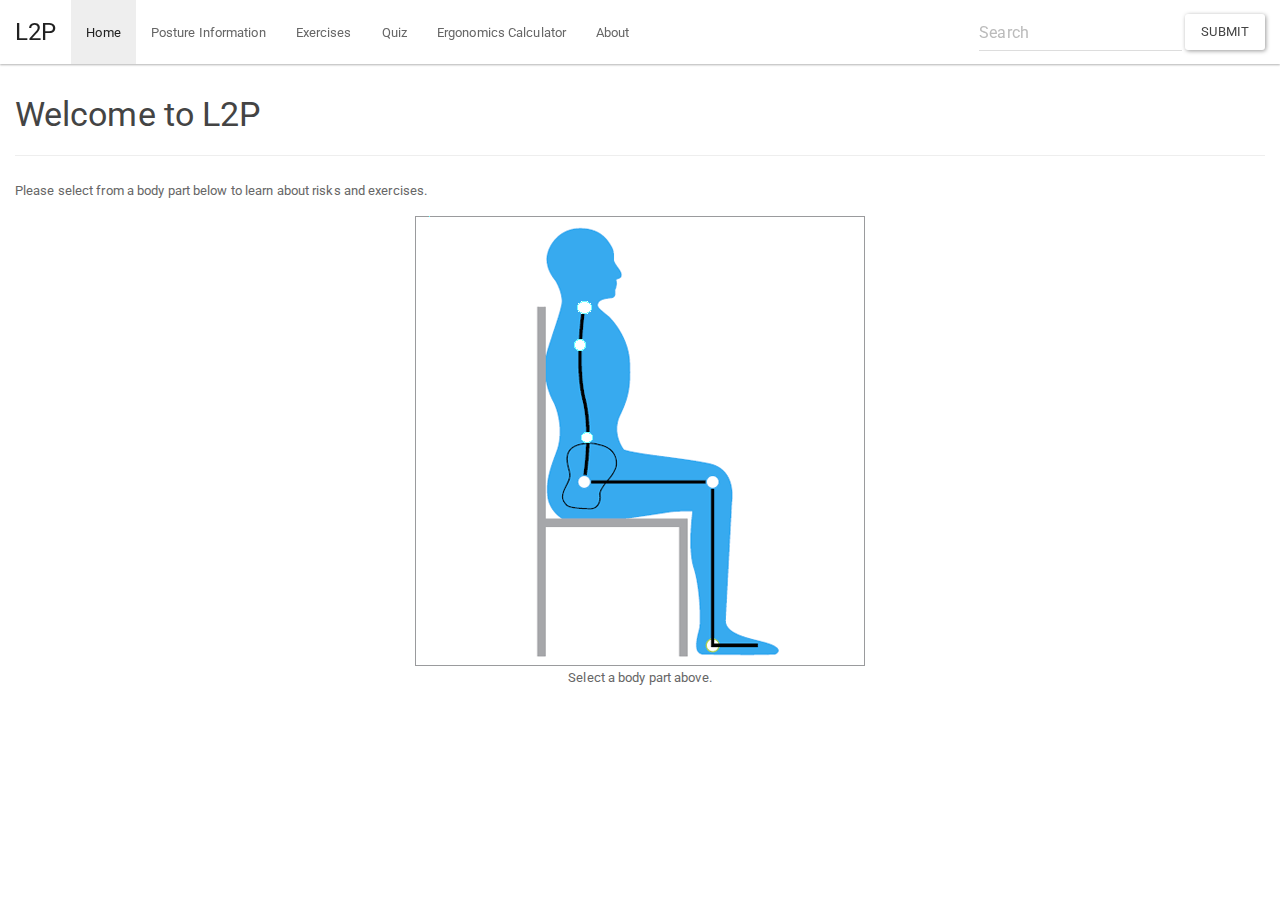
<file: index.html>
<!DOCTYPE html>
<!-- saved from url=(0029)https://bootswatch.com/paper/ -->
<html lang="en"><head><meta http-equiv="Content-Type" content="text/html; charset=UTF-8">
    <meta charset="utf-8">
    <title>L2P</title>
    <meta name="viewport" content="width=device-width, initial-scale=1">
    <meta http-equiv="X-UA-Compatible" content="IE=edge">
    <link rel="stylesheet" href="./index_files/bootstrap.css" media="screen">
    <link rel="stylesheet" href="./index_files/custom.min.css">
    <!-- HTML5 shim and Respond.js IE8 support of HTML5 elements and media queries -->
    <!--[if lt IE 9]>
      <script src="../bower_components/html5shiv/dist/html5shiv.js"></script>
      <script src="../bower_components/respond/dest/respond.min.js"></script>
    <![endif]-->
    
    
    <script>
    function writeText(txt) {
        document.getElementById("bodypart_desc").innerHTML = txt;
    }
    
    </script>
    
    
  </head>

  <body>
  <nav class="navbar navbar-default navbar-fixed-top">
 <div class="container-fluid">
    <!-- Brand and toggle get grouped for better mobile display -->
    <div class="navbar-header">
      <button type="button" class="navbar-toggle collapsed" data-toggle="collapse" data-target="#bs-example-navbar-collapse-1" aria-expanded="false">
        <span class="sr-only">Toggle navigation</span>
        <span class="icon-bar"></span>
        <span class="icon-bar"></span>
        <span class="icon-bar"></span>
      </button>
      <a class="navbar-brand" href="#">L2P</a>
    </div>

    <!-- Collect the nav links, forms, and other content for toggling -->
    <div class="collapse navbar-collapse" id="bs-example-navbar-collapse-1">
      <ul class="nav navbar-nav">
        <li class="active"><a href="#">Home<span class="sr-only">(current)</span></a></li>
        <li><a href="info.html">Posture Information</a></li>    
        <li><a href='exercises.html'>Exercises</a></li>
        <li><a href="quiz.html">Quiz</a></li>
        <li><a href="calculator.html">Ergonomics Calculator</a></li>
        <li><a href="about.html">About</a></li>
      </ul>
      <form class="navbar-form navbar-right" role="search" action="index.html">
        <div class="form-group">
          <input type="text" class="form-control" placeholder="Search" name="search">
        </div>
        <button type="submit" class="btn btn-default">Submit</button>
      </form>
    </div><!-- /.navbar-collapse -->
  </div><!-- /.container-fluid -->
</nav>



<!-- Page content -->
<div class="container-fluid">

  <div class="page-header">
    <h3>Welcome to L2P</h>
  </div>
    <p>Please select from a body part below to learn about risks and exercises.</p>
  
    <div>
    <img src="goodposture.jpg" class="img-responsive center-block" alt="Posture" usemap="#posturemap">

      <map name="posturemap">
      <area shape="circle" coords="168,89,15" href="info.html#neck" alt="Neck" onmouseout="writeText('Select a body part above.')" onmouseover="writeText('Neck')" >
      <area shape="circle" coords="164,128,15" href="info.html#upperspine" alt="Upper Spine" onmouseout="writeText('Select a body part above.')" onmouseover="writeText('Upper Spine')" >
      <area shape="circle" coords="171,221,15" href="info.html#lowerspine" alt="Lower Spine" onmouseout="writeText('Select a body part above.')" onmouseover="writeText('Lower Spine')" >
      <area shape="circle" coords="170,266,15" href="info.html#pelvis" alt="Pelvis" onmouseout="writeText('Select a body part above.')" onmouseover="writeText('Pelvis')" >
      <area shape="circle" coords="298,266,15" href="info.html#knees" alt="Knee" onmouseout="writeText('Select a body part above.')" onmouseover="writeText('Knee')" >
      <area shape="circle" coords="298,432,15" href="info.html#feet" alt="Foot" onmouseout="writeText('Select a body part above.')" onmouseover="writeText('Foot')" >
      </map>
    </div>
<p align="center" id="bodypart_desc">Select a body part above.</p>
</div>



  <script src="./index_files/jquery-1.10.2.min.js"></script>
  <script src="./index_files/bootstrap.min.js"></script>
  <script src="./index_files/custom.js"></script>
  </body></html>
</file>
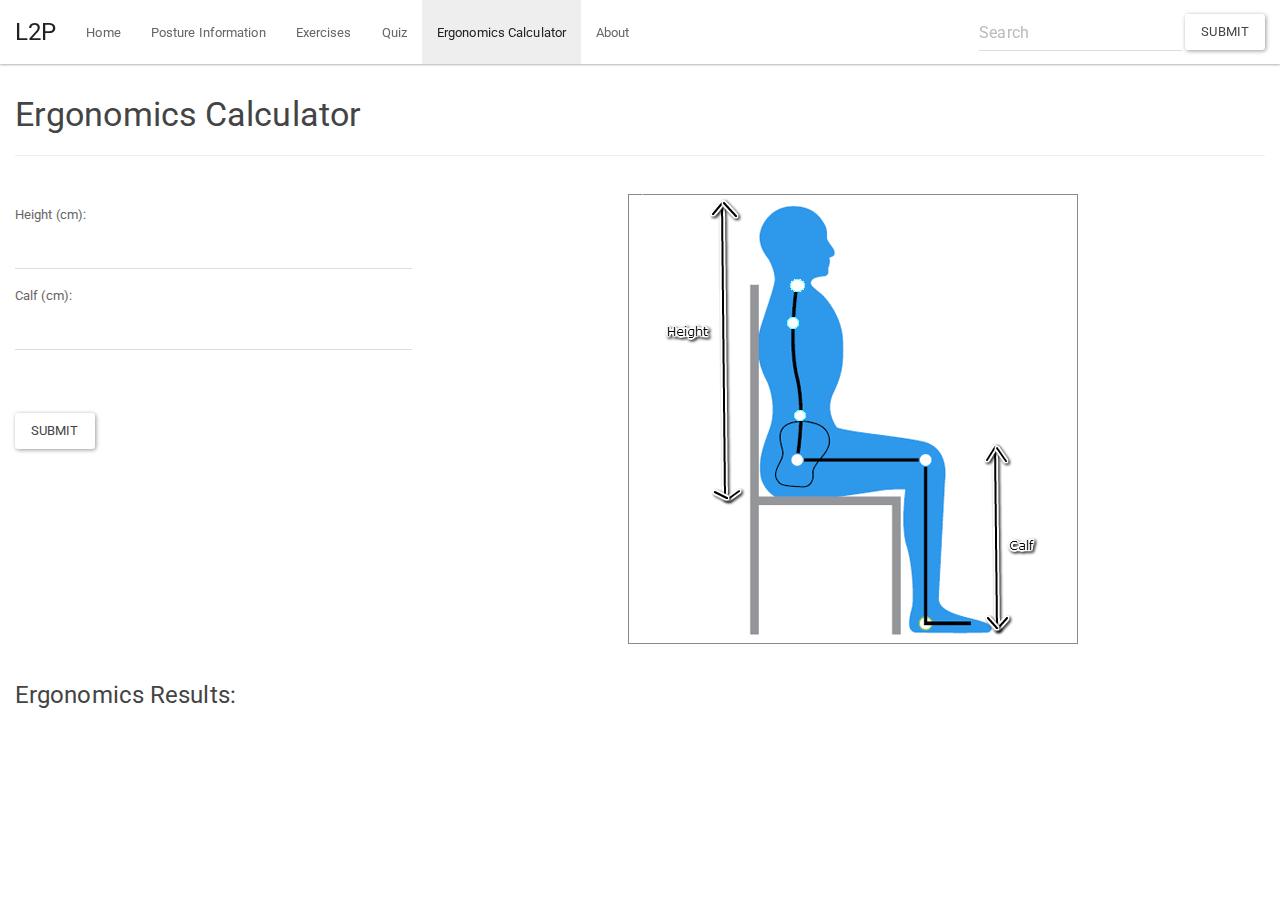
<file: calculator.html>
<!DOCTYPE html>
<!-- saved from url=(0029)https://bootswatch.com/paper/ -->
<html lang="en"><head><meta http-equiv="Content-Type" content="text/html; charset=UTF-8">
    <meta charset="utf-8">
    <title>L2P</title>
    <meta name="viewport" content="width=device-width, initial-scale=1">
    <meta http-equiv="X-UA-Compatible" content="IE=edge">
    <link rel="stylesheet" href="./index_files/bootstrap.css" media="screen">
    <link rel="stylesheet" href="./index_files/custom.min.css">
    <!-- HTML5 shim and Respond.js IE8 support of HTML5 elements and media queries -->
    <!--[if lt IE 9]>
      <script src="../bower_components/html5shiv/dist/html5shiv.js"></script>
      <script src="../bower_components/respond/dest/respond.min.js"></script>
    <![endif]-->

  </head>
  <body>
  <nav class="navbar navbar-default navbar-fixed-top">
   <div class="container-fluid">
      <!-- Brand and toggle get grouped for better mobile display -->
      <div class="navbar-header">
        <button type="button" class="navbar-toggle collapsed" data-toggle="collapse" data-target="#bs-example-navbar-collapse-1" aria-expanded="false">
          <span class="sr-only">Toggle navigation</span>
          <span class="icon-bar"></span>
          <span class="icon-bar"></span>
          <span class="icon-bar"></span>
        </button>
        <a class="navbar-brand" href="#">L2P</a>
      </div>

      <!-- Collect the nav links, forms, and other content for toggling -->
      <div class="collapse navbar-collapse" id="bs-example-navbar-collapse-1">
        <ul class="nav navbar-nav">
          <li><a href="index.html">Home</a></li>  
          <li><a href="info.html">Posture Information</a></li>
          <li><a href="exercises.html">Exercises</a></li>  
          <li><a href="quiz.html">Quiz</a></li>
          <li class="active"><a href="#">Ergonomics Calculator<span class="sr-only">(current)</span></a></li>      
          <li><a href="about.html">About</a></li>
        </ul>
        <form class="navbar-form navbar-right" role="search">
          <div class="form-group">
            <input type="text" class="form-control" placeholder="Search">
          </div>
          <button type="submit" class="btn btn-default">Submit</button>
        </form>
      </div><!-- /.navbar-collapse -->
    </div><!-- /.container-fluid -->
  </nav>


  <div class="container-fluid" id="quiz">
    <div class="page-header">
    <h3>Ergonomics Calculator</h>
  </div>
    <div class="row">
      <div class="col-sm-4">
        <br>
        <form role="form">
          <div class="form-group">
            <label >Height (cm):</label>
            <input type="number" class="form-control" id="height">
          </div>
          <div class="form-group">
            <label >Calf (cm):</label>
            <input type="number" class="form-control" id="calf">
          </div>
          
          <br>
          <br>
          <button type="button" class="btn btn-default" onclick="checkResults(document.getElementById('calf').value,document.getElementById('height').value)">Submit</button>
        </form> 
        <br>

      </div>
        <div class="col-sm-8">
            <img src="goodpostureexplained.png" class="img-responsive center-block" alt="Posture">
        </div>
    </div>
      <div>
        <h4>Ergonomics Results:</h4>
        <p id="results"></p>
      </div>
  </div>

  <script>
    function checkResults(calf,height){
        calf = parseInt(calf) * 0.7;
        height = calf + parseInt(height) - 10;
        var total = calf + height - 30;
        document.getElementById('results').innerHTML = "Your seat height should be at approximately " + calf + "cm for your calf length.  Ensure that your back rest is at at least " + height + "cm to support your back.  Your desk and arm position should be approximately " + total + "cm above the ground.";
    }
    
  </script>


  <script src="./index_files/jquery-1.10.2.min.js"></script>
  <script src="./index_files/bootstrap.min.js"></script>
  <script src="./index_files/custom.js"></script>
  </body></html>
</file>
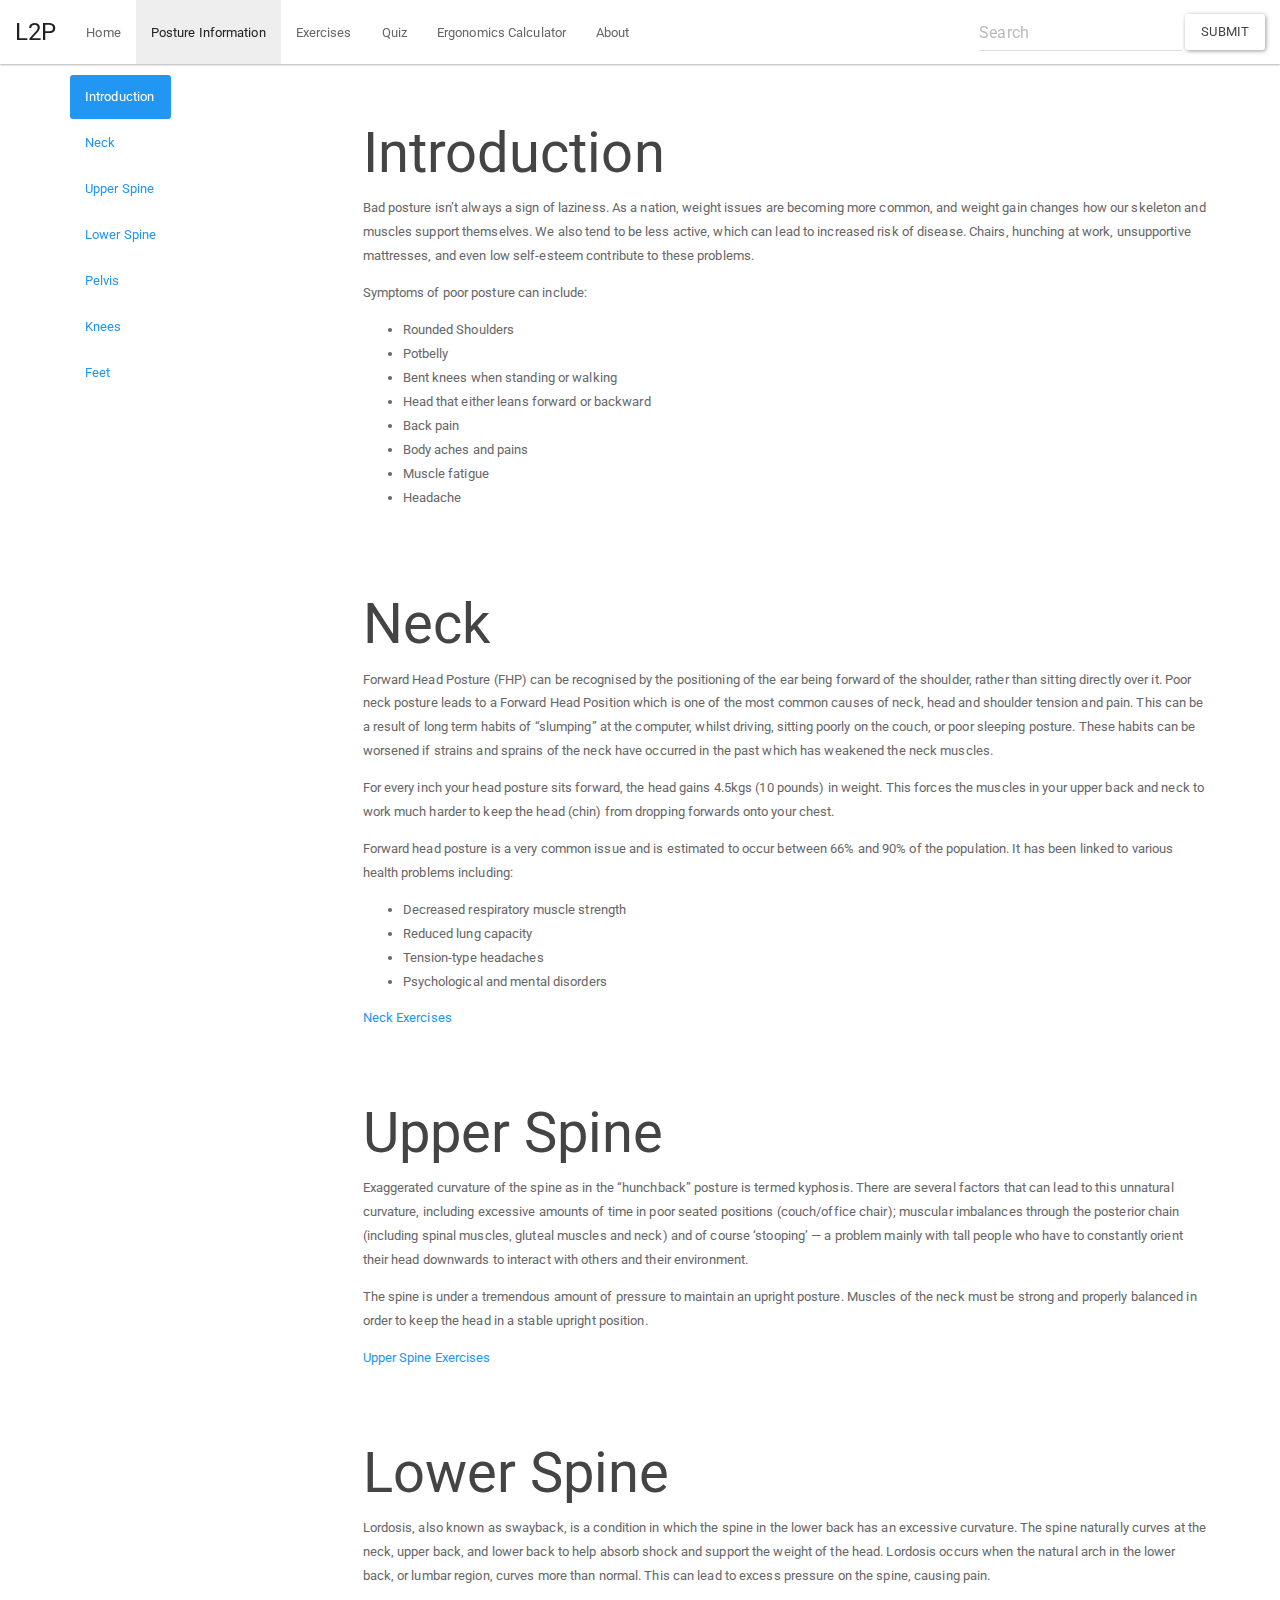
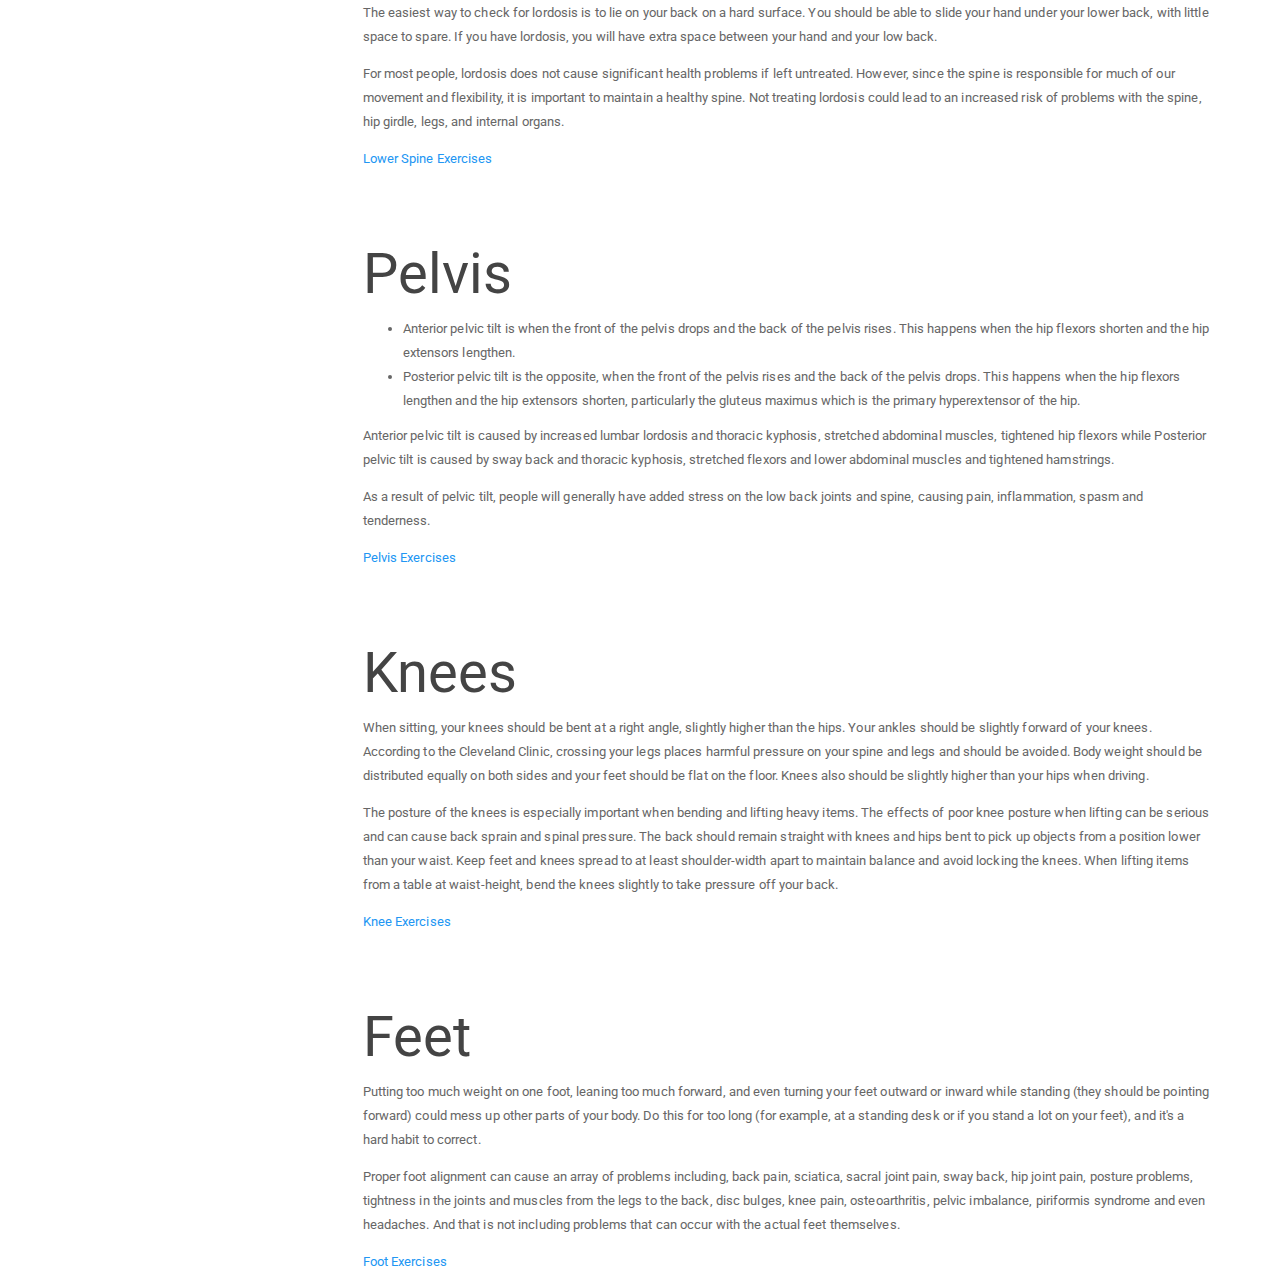
<file: info.html>
<!DOCTYPE html>
<!-- saved from url=(0029)https://bootswatch.com/paper/ -->
<html lang="en"><head><meta http-equiv="Content-Type" content="text/html; charset=UTF-8">
<meta charset="utf-8">
<title>L2P</title>
<meta name="viewport" content="width=device-width, initial-scale=1">
<meta http-equiv="X-UA-Compatible" content="IE=edge">
<link rel="stylesheet" href="./index_files/bootstrap.css" media="screen">
<link rel="stylesheet" href="./index_files/custom.min.css">
<script src="./index_files/jquery-1.10.2.min.js"></script>




<style>
   body {
    position: relative;
  }
    ul.nav-pills {
      top: 75px;
      position: fixed;
  }


  .scrollsection {
    padding-top:50px;
  }
</style>



<!-- HTML5 shim and Respond.js IE8 support of HTML5 elements and media queries -->
    <!--[if lt IE 9]>
      <script src="../bower_components/html5shiv/dist/html5shiv.js"></script>
      <script src="../bower_components/respond/dest/respond.min.js"></script>
      <![endif]-->
    </head>
    <body data-spy="scroll" data-target="#myScrollspy" data-offset="200">
      <nav class="navbar navbar-default navbar-fixed-top">
       <div class="container-fluid">
        <!-- Brand and toggle get grouped for better mobile display -->
        <div class="navbar-header">
          <button type="button" class="navbar-toggle collapsed" data-toggle="collapse" data-target="#bs-example-navbar-collapse-1" aria-expanded="false">
            <span class="sr-only">Toggle navigation</span>
            <span class="icon-bar"></span>
            <span class="icon-bar"></span>
            <span class="icon-bar"></span>
          </button>
          <a class="navbar-brand" href="#">L2P</a>
        </div>

        <!-- Collect the nav links, forms, and other content for toggling -->
        <div class="collapse navbar-collapse" id="bs-example-navbar-collapse-1">
          <ul class="nav navbar-nav">
            <li><a href="index.html">Home</a></li>  
            <li class="active"><a href="#">Posture Information<span class="sr-only">(current)</span></a></li>  
            <li><a href="exercises.html">Exercises</a></li>
            <li><a href="quiz.html">Quiz</a></li>
            <li><a href="calculator.html">Ergonomics Calculator</a></li>
            <li><a href="about.html">About</a></li>
          </ul>
          <form class="navbar-form navbar-right" role="search">
            <div class="form-group">
              <input type="text" class="form-control" placeholder="Search">
            </div>
            <button type="submit" class="btn btn-default">Submit</button>
          </form>
        </div><!-- /.navbar-collapse -->
      </div><!-- /.container-fluid -->
    </nav>

    <!-- Page content -->
    <div class="container">
      <div class="row">
        <nav class="col-sm-3" id="myScrollspy">
          <ul class="nav nav-pills nav-stacked">
            <li class="active"><a href="#intro">Introduction</a></li>
            <li><a href="#neck">Neck</a></li>
            <li><a href="#upperspine">Upper Spine</a></li>
            <li><a href="#lowerspine">Lower Spine</a></li>
            <li><a href="#pelvis">Pelvis</a></li>
            <li><a href="#knees">Knees</a></li>
            <li><a href="#feet">Feet</a></li>
          </ul>
        </nav>
        <div class="col-sm-9">
            <div class="scrollsection" id="intro">    
            <h1>Introduction</h1>
            <p>Bad posture isn’t always a sign of laziness. As a nation, weight issues are becoming more common, and                      weight gain changes how our skeleton and muscles support themselves. We also tend to be less active,                      which can lead to increased risk of disease. Chairs, hunching at work, unsupportive mattresses, and                        even low self-esteem contribute to these problems.</p>
            <p>Symptoms of poor posture can include:</p>
            <ul>
                <li>Rounded Shoulders</li>
                <li>Potbelly</li> 
                <li>Bent knees when standing or walking</li> 
                <li>Head that either leans forward or backward</li> 
                <li>Back pain</li> 
                <li>Body aches and pains</li> 
                <li>Muscle fatigue</li> 
                <li>Headache</li> 
            </ul>
          </div>
          <div class="scrollsection" id="neck">    
            <h1>Neck</h1>
            <p>Forward Head Posture (FHP) can be recognised by the positioning of the ear being forward of the shoulder, rather than sitting directly over it. Poor neck posture leads to a Forward Head Position which is one of the most common causes of neck, head and shoulder tension and pain. This can be a result of long term habits of “slumping” at the computer, whilst driving, sitting poorly on the couch, or poor sleeping posture. These habits can be worsened if strains and sprains of the neck have occurred in the past which has weakened the neck muscles.</p>
              <p>
              For every inch your head posture sits forward, the head gains 4.5kgs (10 pounds) in weight. This forces the muscles in your upper back and neck to work much harder to keep the head (chin) from dropping forwards onto your chest.</p>
              <p>
              Forward head posture is a very common issue and is estimated to occur between 66% and 90% of the population.  It has been linked to various health problems including:
              </p>
              <ul>
                <li>Decreased respiratory muscle strength</li>
                <li>Reduced lung capacity</li> 
                <li>Tension-type headaches</li> 
                <li>Psychological and mental disorders</li> 
            </ul>
              
              
            <a href="exercises.html#neck">Neck Exercises</a>
          </div>
          <div class="scrollsection" id="upperspine"> 
            <h1>Upper Spine</h1>
            <p>Exaggerated curvature of the spine as in the “hunchback” posture is termed kyphosis. There are several factors that can lead to this unnatural curvature, including excessive amounts of time in poor seated positions (couch/office chair); muscular imbalances through the posterior chain (including spinal muscles, gluteal muscles and neck) and of course ‘stooping’ — a problem mainly with tall people who have to constantly orient their head downwards to interact with others and their environment.</p>
              <p>The spine is under a tremendous amount of pressure to maintain an upright posture. Muscles of the neck must be strong and properly balanced in order to keep the head in a stable upright position. </p>
            <a href="exercises.html#upperspine">Upper Spine Exercises</a>
          </div>        
          <div class="scrollsection" id="lowerspine">         
            <h1>Lower Spine</h1>
            <p>Lordosis, also known as swayback, is a condition in which the spine in the lower back has an excessive curvature. The spine naturally curves at the neck, upper back, and lower back to help absorb shock and support the weight of the head. Lordosis occurs when the natural arch in the lower back, or lumbar region, curves more than normal. This can lead to excess pressure on the spine, causing pain.</p>
              <p>
              The easiest way to check for lordosis is to lie on your back on a hard surface. You should be able to slide your hand under your lower back, with little space to spare. If you have lordosis, you will have extra space between your hand and your low back.</p>
              
              <p>
              For most people, lordosis does not cause significant health problems if left untreated. However, since the spine is responsible for much of our movement and flexibility, it is important to maintain a healthy spine. Not treating lordosis could lead to an increased risk of problems with the spine, hip girdle, legs, and internal organs.</p>
              
              
              
            <a href="exercises.html#lowerspine">Lower Spine Exercises</a>
          </div>
          <div class="scrollsection" id="pelvis">         
            <h1>Pelvis</h1>
            <ul>
              <li>Anterior pelvic tilt is when the front of the pelvis drops and the back of the pelvis rises. This happens when the hip flexors shorten and the hip extensors lengthen.</li>
                <li>Posterior pelvic tilt is the opposite, when the front of the pelvis rises and the back of the pelvis drops. This happens when the hip flexors lengthen and the hip extensors shorten, particularly the gluteus maximus which is the primary hyperextensor of the hip.</li>
              </ul>
              <p>Anterior pelvic tilt is caused by increased lumbar lordosis and thoracic kyphosis, stretched abdominal muscles, tightened hip flexors while Posterior pelvic tilt is caused by sway back and thoracic kyphosis, stretched flexors and lower abdominal muscles and tightened hamstrings.</p>
              
              <p>
              As a result of pelvic tilt, people will generally have added stress on the low back joints and spine, causing pain, inflammation, spasm and tenderness.</p>
            <a href="exercises.html#pelvis">Pelvis Exercises</a>
          </div>
          <div class="scrollsection" id="knees">         
            <h1>Knees</h1>
              <p>
              When sitting, your knees should be bent at a right angle, slightly higher than the hips. Your ankles should be slightly forward of your knees. According to the Cleveland Clinic, crossing your legs places harmful pressure on your spine and legs and should be avoided. Body weight should be distributed equally on both sides and your feet should be flat on the floor. Knees also should be slightly higher than your hips when driving.</p>
            <p>The posture of the knees is especially important when bending and lifting heavy items. The effects of poor knee posture when lifting can be serious and can cause back sprain and spinal pressure. The back should remain straight with knees and hips bent to pick up objects from a position lower than your waist. Keep feet and knees spread to at least shoulder-width apart to maintain balance and avoid locking the knees. When lifting items from a table at waist-height, bend the knees slightly to take pressure off your back.</p>
            <a href="exercises.html#knees">Knee Exercises</a>
          </div>   
          <div class="scrollsection" id="feet">         
            <h1>Feet</h1>
            <p>Putting too much weight on one foot, leaning too much forward, and even turning your feet outward or inward while standing (they should be pointing forward) could mess up other parts of your body. Do this for too long (for example, at a standing desk or if you stand a lot on your feet), and it's a hard habit to correct.</p>
              
              <p>
              Proper foot alignment can cause an array of problems including, back pain, sciatica, sacral joint pain, sway back, hip joint pain, posture problems, tightness in the joints and muscles from the legs to the back, disc bulges, knee pain, osteoarthritis, pelvic imbalance, piriformis syndrome and even headaches. And that is not including problems that can occur with the actual feet themselves.</p>
              
            <a href="exercises.html#feet">Foot Exercises</a>
          </div>     
        </div>
      </div>
    </div>


    <script src="./index_files/jquery-1.10.2.min.js"></script>
    <script src="./index_files/bootstrap.min.js"></script>
    <script src="./index_files/custom.js"></script>
  </body></html>
</file>
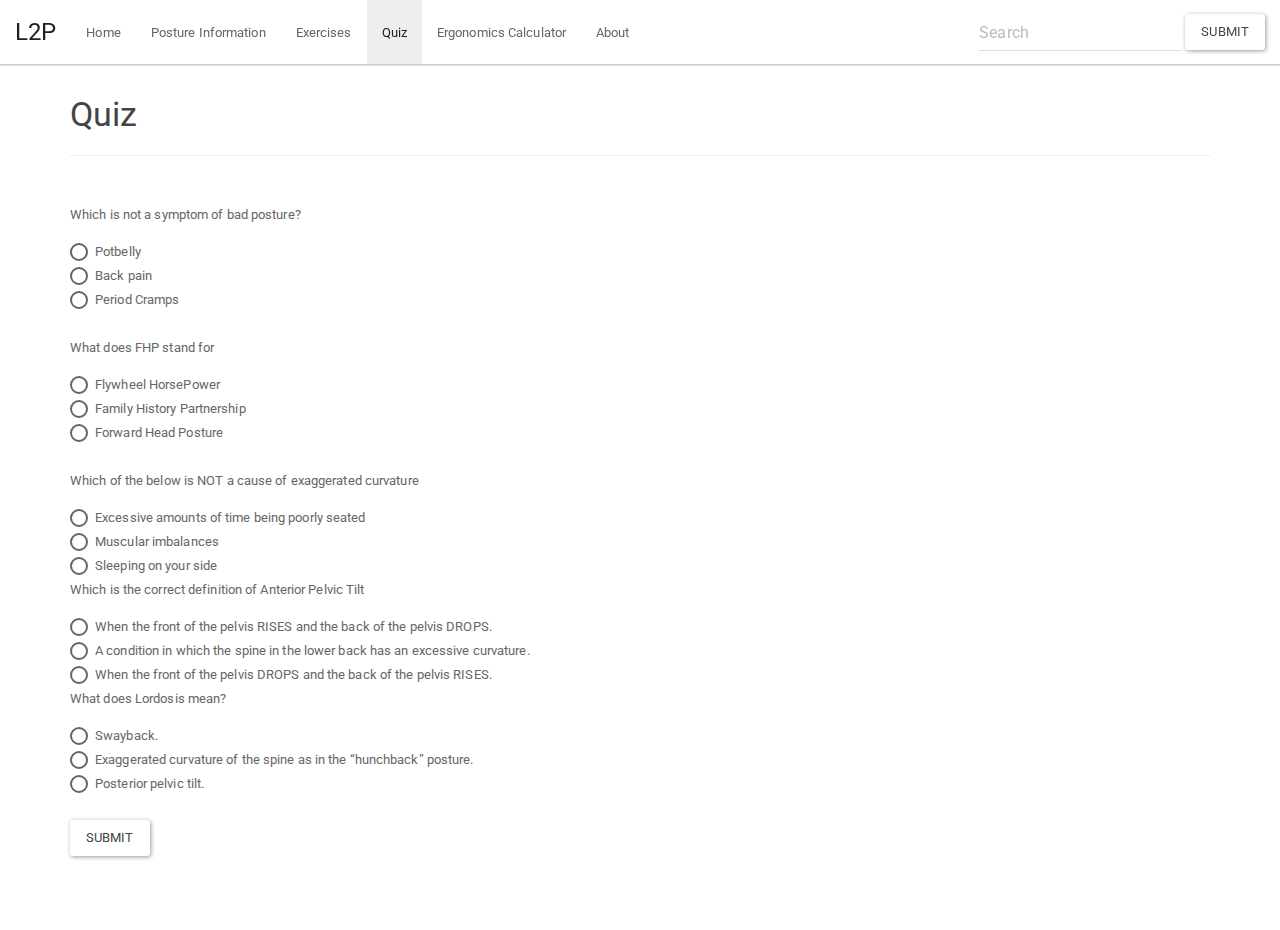
<file: quiz.html>
<!DOCTYPE html>
<!-- saved from url=(0029)https://bootswatch.com/paper/ -->
<html lang="en"><head><meta http-equiv="Content-Type" content="text/html; charset=UTF-8">
    <meta charset="utf-8">
    <title>L2P</title>
    <meta name="viewport" content="width=device-width, initial-scale=1">
    <meta http-equiv="X-UA-Compatible" content="IE=edge">
    <link rel="stylesheet" href="./index_files/bootstrap.css" media="screen">
    <link rel="stylesheet" href="./index_files/custom.min.css">
    <!-- HTML5 shim and Respond.js IE8 support of HTML5 elements and media queries -->
    <!--[if lt IE 9]>
      <script src="../bower_components/html5shiv/dist/html5shiv.js"></script>
      <script src="../bower_components/respond/dest/respond.min.js"></script>
    <![endif]-->

  </head>
  <body>
  <nav class="navbar navbar-default navbar-fixed-top">
 <div class="container-fluid">
    <!-- Brand and toggle get grouped for better mobile display -->
    <div class="navbar-header">
      <button type="button" class="navbar-toggle collapsed" data-toggle="collapse" data-target="#bs-example-navbar-collapse-1" aria-expanded="false">
        <span class="sr-only">Toggle navigation</span>
        <span class="icon-bar"></span>
        <span class="icon-bar"></span>
        <span class="icon-bar"></span>
      </button>
      <a class="navbar-brand" href="#">L2P</a>
    </div>

    <!-- Collect the nav links, forms, and other content for toggling -->
    <div class="collapse navbar-collapse" id="bs-example-navbar-collapse-1">
      <ul class="nav navbar-nav">
        <li><a href="index.html">Home</a></li>  
        <li><a href="info.html">Posture Information</a></li>
        <li><a href="exercises.html">Exercises</a></li>  
        <li class="active"><a href="#">Quiz<span class="sr-only">(current)</span></a></li>    
        <li><a href="calculator.html">Ergonomics Calculator</a></li>
        <li><a href="about.html">About</a></li>
      </ul>
      <form class="navbar-form navbar-right" role="search">
        <div class="form-group">
          <input type="text" class="form-control" placeholder="Search">
        </div>
        <button type="submit" class="btn btn-default">Submit</button>
      </form>
    </div><!-- /.navbar-collapse -->
  </div><!-- /.container-fluid -->
</nav>

  <div class="container" id="quiz">
    <div class="page-header">
    <h3>Quiz</h>
  </div>
    <br>
    <form>
      <p>Which is not a symptom of bad posture?</p>
      <input type="radio" name="symptom1"> Potbelly
      <br>
      <input type="radio" name="symptom2" > Back pain
      <br>
      <input type="radio" name="symptom3" id"q1"> Period Cramps
      <br>
      <br>

      <p>What does FHP stand for </p>
      <input type="radio" name="FHP1" >  Flywheel HorsePower
      <br>
      <input type="radio" name="FHP2" > Family History Partnership
      <br>
      <input type="radio" name="FHP3" id"q2"> Forward Head Posture
      <br>
      <br>

      <p>Which of the below is NOT a cause of exaggerated curvature</p>
      <input type="radio" name="curve1" >  Excessive amounts of time being poorly seated
      <br>
      <input type="radio" name="curve2" > Muscular imbalances
      <br>
      <input type="radio" name="curve3" id"q3"> Sleeping on your side
      <br>

      <p>Which is the correct definition of Anterior Pelvic Tilt</p>
      <input type="radio" name="APT1" >  When the front of the pelvis RISES and the back of the pelvis DROPS. 
      <br>
      <input type="radio" name="APT2" > A condition in which the spine in the lower back has an excessive curvature. 
      <br>
      <input type="radio" name="APT3" id"q4"> When the front of the pelvis DROPS and the back of the pelvis RISES. 
      <br>

      <p>What does Lordosis mean?</p>
      <input type="radio" name="Lordosis1" id"q5">  Swayback. 
      <br>
      <input type="radio" name="Lordosis2" > Exaggerated curvature of the spine as in the “hunchback” posture. 
      <br>
      <input type="radio" name="Lordosis3" > Posterior pelvic tilt. 
      <br>

      <br>
      <button type="button" class="btn btn-default" onclick="checkResults()">Submit</button>

      <br>
      <br>

      <p id="results"></p>
      <br>
      <p id="average"></p>  

    </form> 
    
  </div>


  <script>
    function checkResults(){
      document.getElementById('results').innerHTML = "Congrats, you scored 5/5!";
    document.getElementById('average').innerHTML = "Average quiz score: 4/5";
    }
    
  </script>

  <script src="./index_files/jquery-1.10.2.min.js"></script>
  <script src="./index_files/bootstrap.min.js"></script>
  <script src="./index_files/custom.js"></script>
  </body></html>
</file>
<file: index_files/custom.min.css>
body{padding-top:50px}body>.navbar{-webkit-transition:background-color 300ms ease-in;transition:background-color 300ms ease-in}@media (min-width:768px){body>.navbar-transparent{background-color:transparent}body>.navbar-transparent .navbar-nav>.open>a{background-color:transparent!important}}#home{padding-top:0}#home .navbar-brand{padding:13.5px 15px 12.5px}#home .navbar-brand>img{display:inline;margin:0 10px;height:100%}#banner{min-height:300px;border-bottom:none}.page-header h1{font-size:4em}.bs-docs-section{margin-top:8em}.bs-component{position:relative}.bs-component .modal{position:relative;top:auto;right:auto;left:auto;bottom:auto;z-index:1;display:block}.bs-component .modal-dialog{width:90%}.bs-component .popover{position:relative;display:inline-block;width:220px;margin:20px}#source-button{position:absolute;top:0;right:0;z-index:100;font-weight:700}.nav-tabs{margin-bottom:15px}.progress{margin-bottom:10px}footer{margin:5em 0}footer li{float:left;margin-right:1.5em;margin-bottom:1.5em}footer p{clear:left;margin-bottom:0}.splash{padding:9em 0 2em;background-color:#141d27;background-image:url(../img/bg.jpg);background-size:cover;background-attachment:fixed;color:#fff;text-align:center}.splash .logo{width:160px}.splash h1{font-size:3em}.splash #social{margin:2em 0}.splash .alert{margin:2em 0}.section-tout{padding:4em 0 3em;border-bottom:1px solid rgba(0,0,0,.05);background-color:#eaf1f1}.section-tout .fa{margin-right:.5em}.section-tout p{margin-bottom:3em}.section-preview{padding:4em 0 4em}.section-preview .preview{margin-bottom:4em;background-color:#eaf1f1}.section-preview .preview .image{position:relative}.section-preview .preview .image:before{box-shadow:inset 0 0 0 1px rgba(0,0,0,.1);position:absolute;top:0;left:0;width:100%;height:100%;content:"";pointer-events:none}.section-preview .preview .options{padding:1em 2em 2em;border:1px solid rgba(0,0,0,.05);border-top:none;text-align:center}.section-preview .preview .options p{margin-bottom:2em}.section-preview .dropdown-menu{text-align:left}.section-preview .lead{margin-bottom:2em}@media (max-width:767px){.section-preview .image img{width:100%}}.sponsor{text-align:center}.sponsor a:hover{text-decoration:none}@media (max-width:767px){.splash{padding-top:4em}.splash .logo{width:100px}.splash h1{font-size:2em}#banner{margin-bottom:2em;text-align:center}}
</file>
